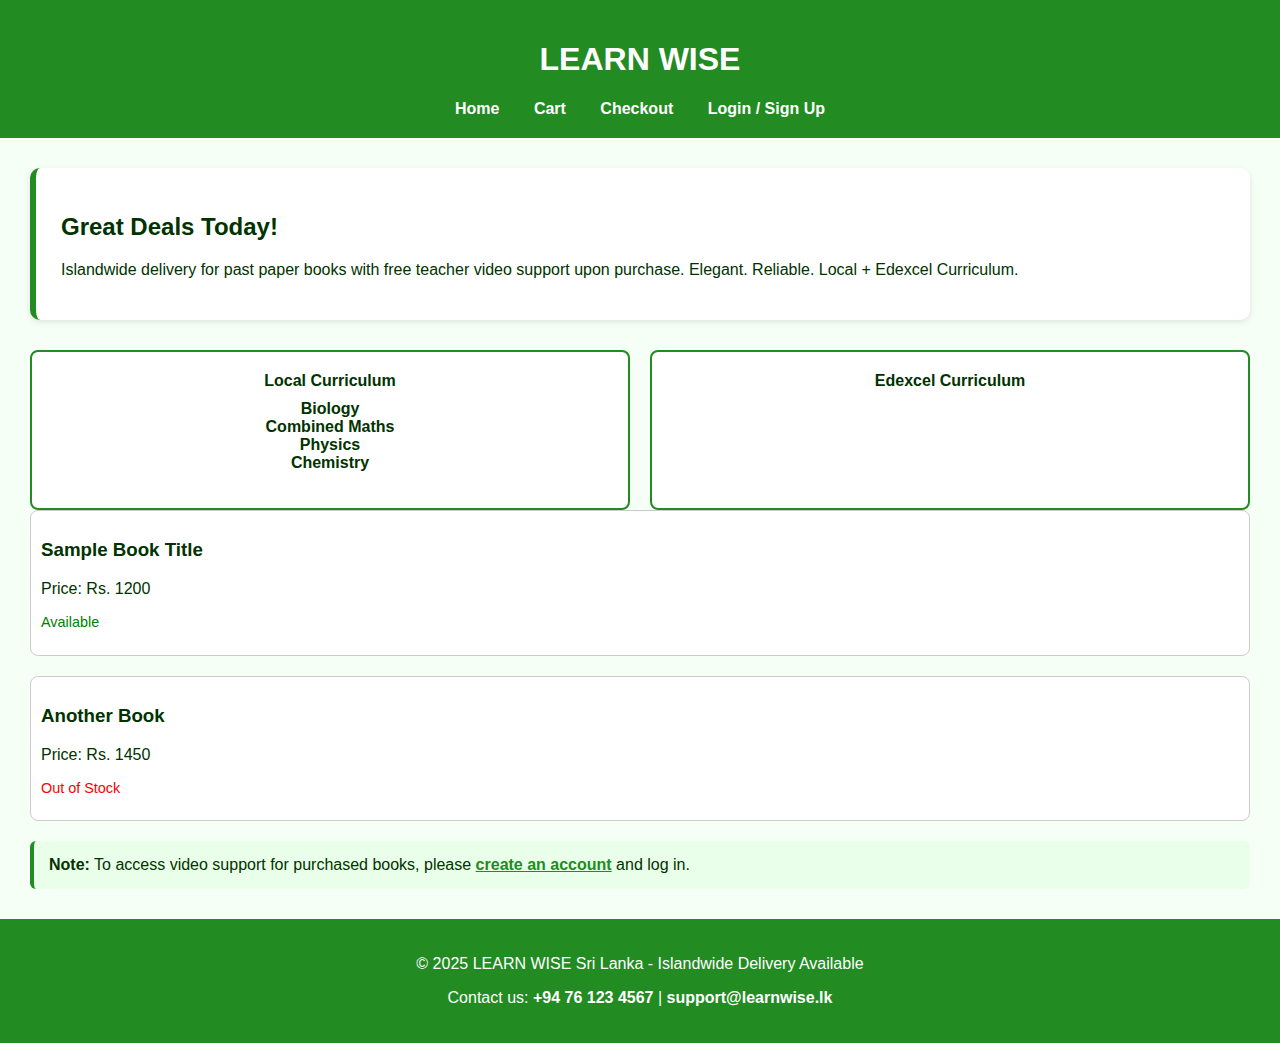
<file: index.html>
<!DOCTYPE html>
<html lang="en">
<head>
  <meta charset="UTF-8" />
  <meta name="viewport" content="width=device-width, initial-scale=1.0" />
  <title>LEARN WISE | Home</title>
  <style>
    body {
      font-family: 'Segoe UI', sans-serif;
      background-color: #f5fff5;
      color: #003300;
      margin: 0;
    }
    header, footer {
      background-color: #228B22;
      color: white;
      text-align: center;
      padding: 20px;
    }
    nav a {
      margin: 0 15px;
      text-decoration: none;
      color: white;
      font-weight: bold;
    }
    main {
      padding: 30px;
    }
    .hero {
      background-color: white;
      border-left: 6px solid #228B22;
      padding: 25px;
      border-radius: 10px;
      box-shadow: 0 2px 6px rgba(0,0,0,0.1);
      margin-bottom: 30px;
    }
    .categories {
      display: flex;
      gap: 20px;
      flex-wrap: wrap;
    }
    .category {
      flex: 1 1 200px;
      background-color: white;
      border: 2px solid #228B22;
      border-radius: 8px;
      padding: 20px;
      text-align: center;
      font-weight: bold;
      color: #003300;
      cursor: pointer;
      transition: background-color 0.3s;
    }
    .category:hover {
      background-color: #e0ffe0;
    }
    .product {
      border: 1px solid #ccc;
      padding: 10px;
      border-radius: 8px;
      background-color: #fff;
      margin-bottom: 20px;
    }
    .availability {
      font-size: 0.9em;
      color: green;
    }
    .unavailable {
      color: red;
    }
    .note {
      margin-top: 20px;
      padding: 15px;
      background-color: #eaffea;
      border-left: 4px solid #228B22;
      border-radius: 6px;
    }
  </style>
</head>
<body>
  <header>
    <h1>LEARN WISE</h1>
    <nav>
      <a href="index.html">Home</a>
      <a href="cart.html">Cart</a>
      <a href="checkout.html">Checkout</a>
      <a href="login.html">Login / Sign Up</a>
    </nav>
  </header>

  <main>
    <div class="hero">
      <h2>Great Deals Today!</h2>
      <p>Islandwide delivery for past paper books with free teacher video support upon purchase. Elegant. Reliable. Local + Edexcel Curriculum.</p>
    </div>

    <section class="categories">
      <div class="category">Local Curriculum
        <ul style="list-style: none; padding-left: 0; margin-top: 10px;">
          <li>Biology</li>
          <li>Combined Maths</li>
          <li>Physics</li>
          <li>Chemistry</li>
        </ul>
      </div>
      <div class="category">Edexcel Curriculum</div>
    </section>

    <section class="products">
      <div class="product">
        <h3>Sample Book Title</h3>
        <p>Price: Rs. 1200</p>
        <p class="availability">Available</p>
      </div>
      <div class="product">
        <h3>Another Book</h3>
        <p>Price: Rs. 1450</p>
        <p class="availability unavailable">Out of Stock</p>
      </div>
    </section>

    <div class="note">
      <strong>Note:</strong> To access video support for purchased books, please <a href="login.html" style="color: #228B22; font-weight: bold;">create an account</a> and log in.
    </div>
  </main>

  <footer>
    <p>&copy; 2025 LEARN WISE Sri Lanka - Islandwide Delivery Available</p>
    <p>Contact us: <strong>+94 76 123 4567</strong> | <strong>support@learnwise.lk</strong></p>
  </footer>
</body>
</html>
</file>
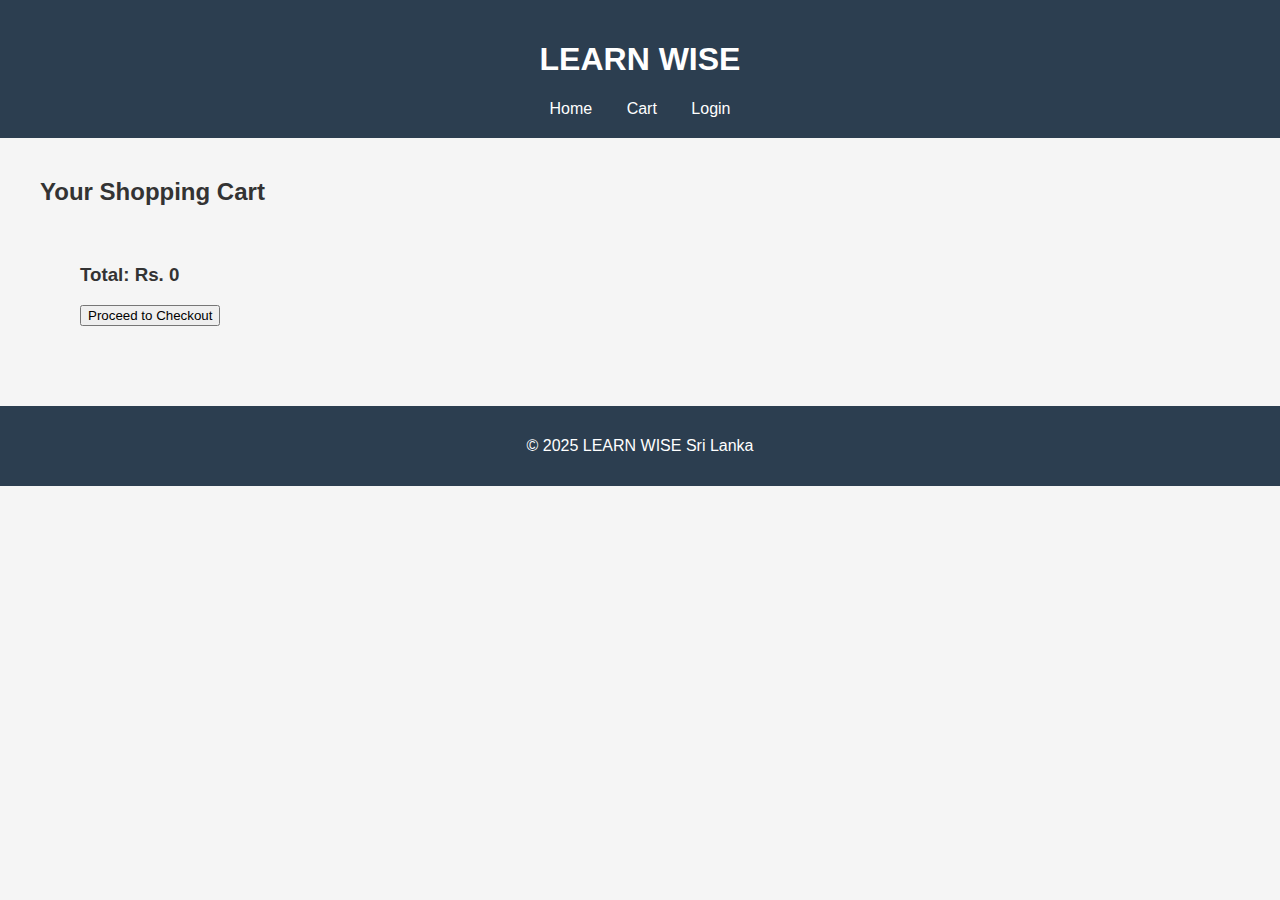
<file: cart.html>
<!-- cart.html -->
<!DOCTYPE html>
<html lang="en">
<head>
  <meta charset="UTF-8" />
  <meta name="viewport" content="width=device-width, initial-scale=1.0" />
  <title>LEARN WISE | Cart</title>
  <link rel="stylesheet" href="style.css" />
</head>
<body>
  <header>
    <h1>LEARN WISE</h1>
    <nav>
      <a href="index.html">Home</a>
      <a href="cart.html">Cart</a>
      <a href="login.html">Login</a>
    </nav>
  </header>

  <main>
    <h2>Your Shopping Cart</h2>
    <div id="cart-items" class="book-list"></div>
    <div style="padding: 20px 40px;">
      <h3>Total: Rs. <span id="total">0</span></h3>
      <button onclick="checkout()">Proceed to Checkout</button>
    </div>
  </main>

  <footer>
    <p>&copy; 2025 LEARN WISE Sri Lanka</p>
  </footer>

  <script>
    const cartItemsContainer = document.getElementById('cart-items');
    const totalSpan = document.getElementById('total');
    let cart = JSON.parse(localStorage.getItem('cart')) || [];

    function displayCart() {
      cartItemsContainer.innerHTML = '';
      let total = 0;
      cart.forEach((item, index) => {
        total += item.price;
        const div = document.createElement('div');
        div.className = 'book';
        div.innerHTML = `
          <h4>${item.bookName}</h4>
          <p>Rs. ${item.price}</p>
          <button onclick="removeItem(${index})">Remove</button>
        `;
        cartItemsContainer.appendChild(div);
      });
      totalSpan.textContent = total;
    }

    function removeItem(index) {
      cart.splice(index, 1);
      localStorage.setItem('cart', JSON.stringify(cart));
      displayCart();
    }

    function checkout() {
      alert("Thank you! We will contact you for delivery and payment.");
      cart = [];
      localStorage.setItem('cart', JSON.stringify(cart));
      displayCart();
    }

    displayCart();
  </script>
</body>
</html>
</file>
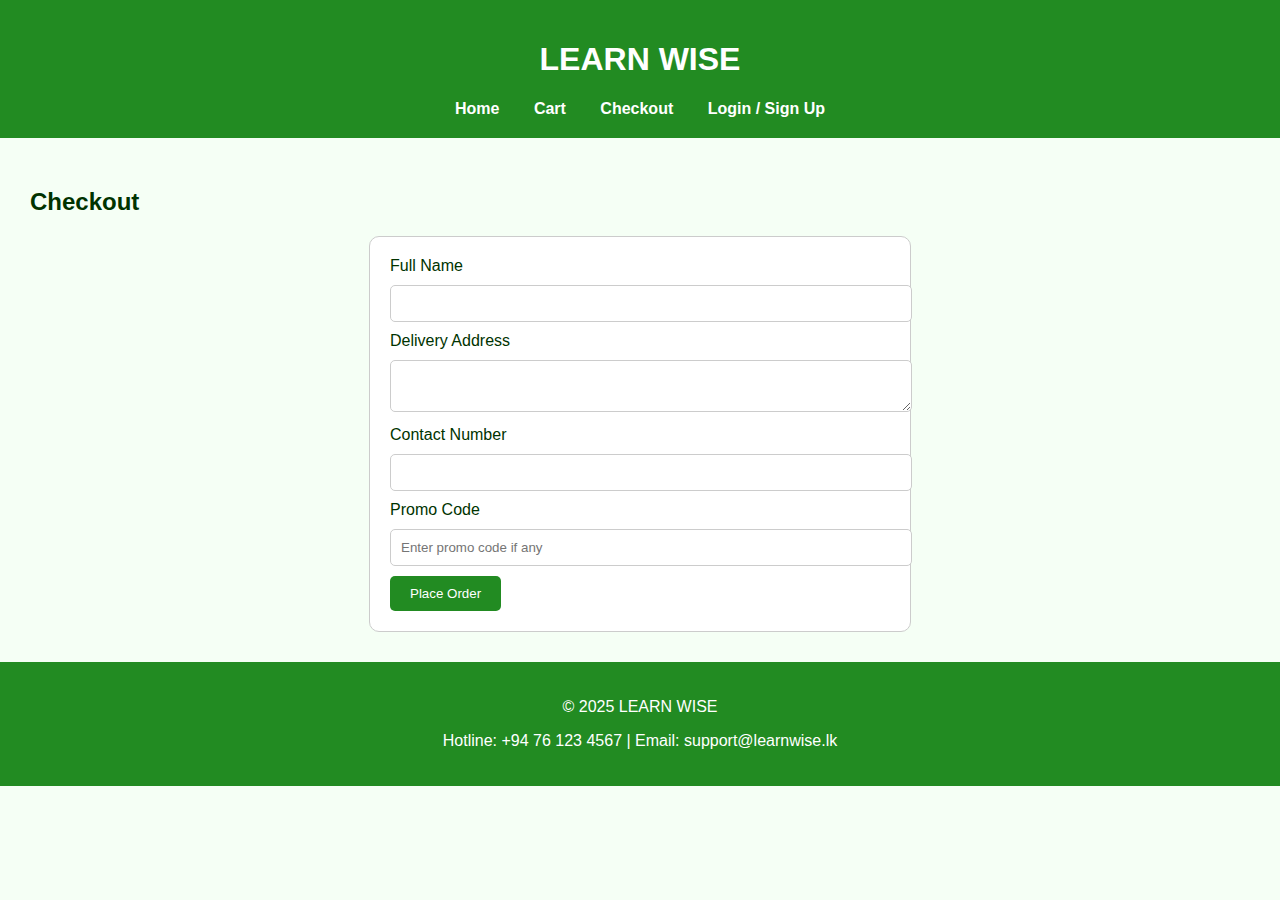
<file: checkout.html>
<!DOCTYPE html>
<html lang="en">
<head>
  <meta charset="UTF-8" />
  <meta name="viewport" content="width=device-width, initial-scale=1.0"/>
  <title>LEARN WISE | Checkout</title>
  <style>
    body { font-family: 'Segoe UI', sans-serif; background-color: #f5fff5; color: #003300; margin: 0; }
    header, footer { background-color: #228B22; color: white; text-align: center; padding: 20px; }
    nav a { margin: 0 15px; text-decoration: none; color: white; font-weight: bold; }
    main { padding: 30px; }
    form { background: white; padding: 20px; border-radius: 10px; border: 1px solid #ccc; max-width: 500px; margin: auto; }
    input, textarea { width: 100%; margin: 10px 0; padding: 10px; border-radius: 5px; border: 1px solid #ccc; }
    button { background: #228B22; color: white; padding: 10px 20px; border: none; border-radius: 5px; cursor: pointer; }
    button:hover { background: #1b6b1b; }
  </style>
</head>
<body>
  <header>
    <h1>LEARN WISE</h1>
    <nav>
      <a href="index.html">Home</a>
      <a href="cart.html">Cart</a>
      <a href="checkout.html">Checkout</a>
      <a href="login.html">Login / Sign Up</a>
    </nav>
  </header>

  <main>
    <h2>Checkout</h2>
    <form>
      <label>Full Name</label>
      <input type="text" required />
      <label>Delivery Address</label>
      <textarea required></textarea>
      <label>Contact Number</label>
      <input type="tel" required />
      <label>Promo Code</label>
      <input type="text" placeholder="Enter promo code if any" />
      <button type="submit">Place Order</button>
    </form>
  </main>

  <footer>
    <p>&copy; 2025 LEARN WISE</p>
    <p>Hotline: +94 76 123 4567 | Email: support@learnwise.lk</p>
  </footer>
</body>
</html>
</file>
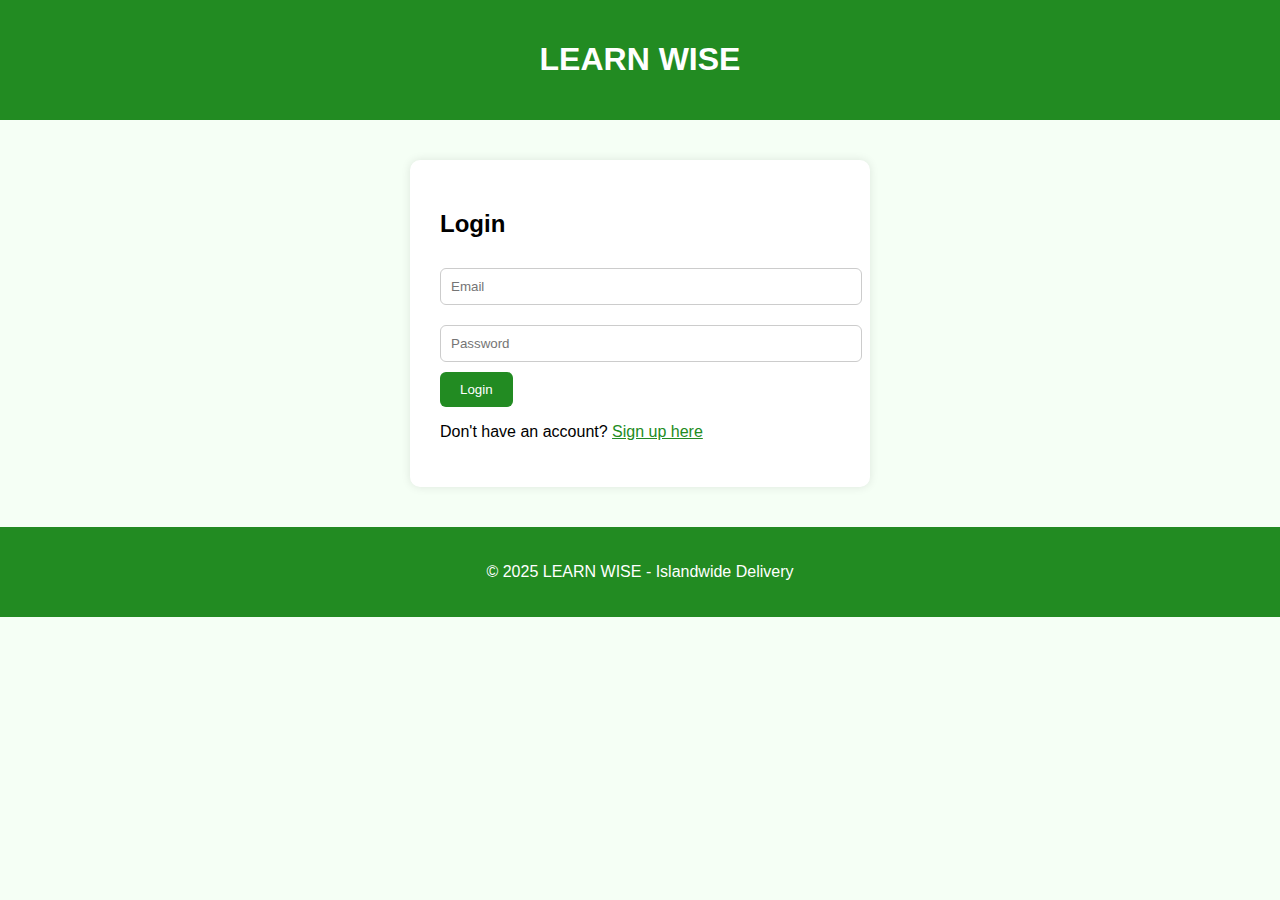
<file: login.html>
<!DOCTYPE html>
<html lang="en">
<head>
  <meta charset="UTF-8" />
  <meta name="viewport" content="width=device-width, initial-scale=1.0"/>
  <title>Login - LEARN WISE</title>
  <style>
    body { font-family: 'Segoe UI', sans-serif; background-color: #f5fff5; margin: 0; }
    header, footer {
      background-color: #228B22; color: white; text-align: center; padding: 20px;
    }
    main { max-width: 400px; margin: 40px auto; background: white; padding: 30px; border-radius: 10px; box-shadow: 0 0 10px rgba(0,0,0,0.1);}
    input[type="text"], input[type="password"], input[type="email"] {
      width: 100%; padding: 10px; margin: 10px 0; border: 1px solid #ccc; border-radius: 6px;
    }
    button {
      background-color: #228B22; color: white; padding: 10px 20px;
      border: none; border-radius: 6px; cursor: pointer;
    }
    a { color: #228B22; }
  </style>
</head>
<body>
  <header>
    <h1>LEARN WISE</h1>
  </header>

  <main>
    <h2>Login</h2>
    <form>
      <input type="email" placeholder="Email" required />
      <input type="password" placeholder="Password" required />
      <button type="submit">Login</button>
    </form>
    <p>Don't have an account? <a href="#">Sign up here</a></p>
  </main>

  <footer>
    <p>&copy; 2025 LEARN WISE - Islandwide Delivery</p>
  </footer>
</body>
</html>
</file>
<file: style.css>
body {
  font-family: Arial, sans-serif;
  margin: 0;
  background-color: #f5f5f5;
  color: #333;
}

header {
  background-color: #2c3e50;
  color: white;
  padding: 20px;
  text-align: center;
}

nav a {
  margin: 0 15px;
  color: white;
  text-decoration: none;
}

main {
  padding: 20px 40px;
}

.book-list {
  display: flex;
  flex-wrap: wrap;
  gap: 20px;
}

.book {
  background-color: white;
  border-radius: 8px;
  box-shadow: 0 2px 8px rgba(0,0,0,0.1);
  padding: 15px;
  width: 200px;
}

.book h4 {
  margin: 10px 0 5px;
}

footer {
  background-color: #2c3e50;
  color: white;
  text-align: center;
  padding: 15px;
  margin-top: 40px;
}
</file>
